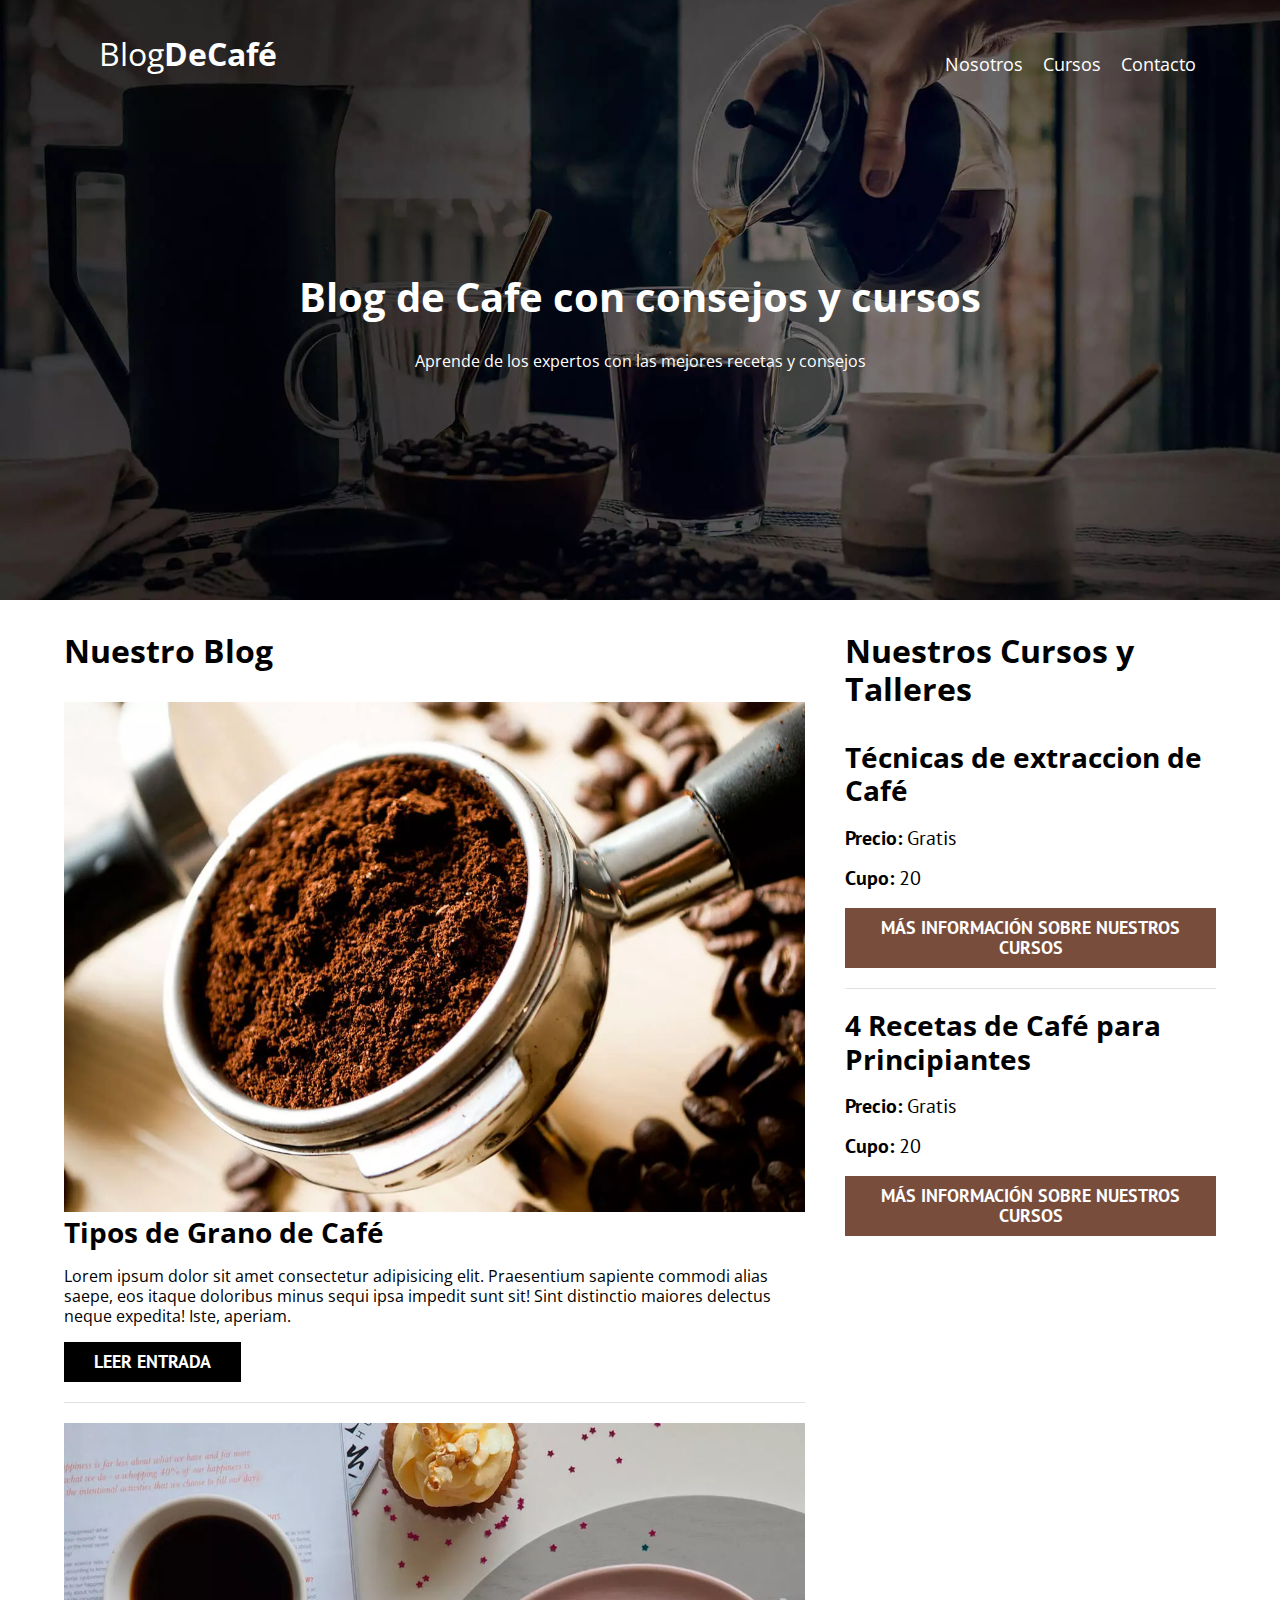
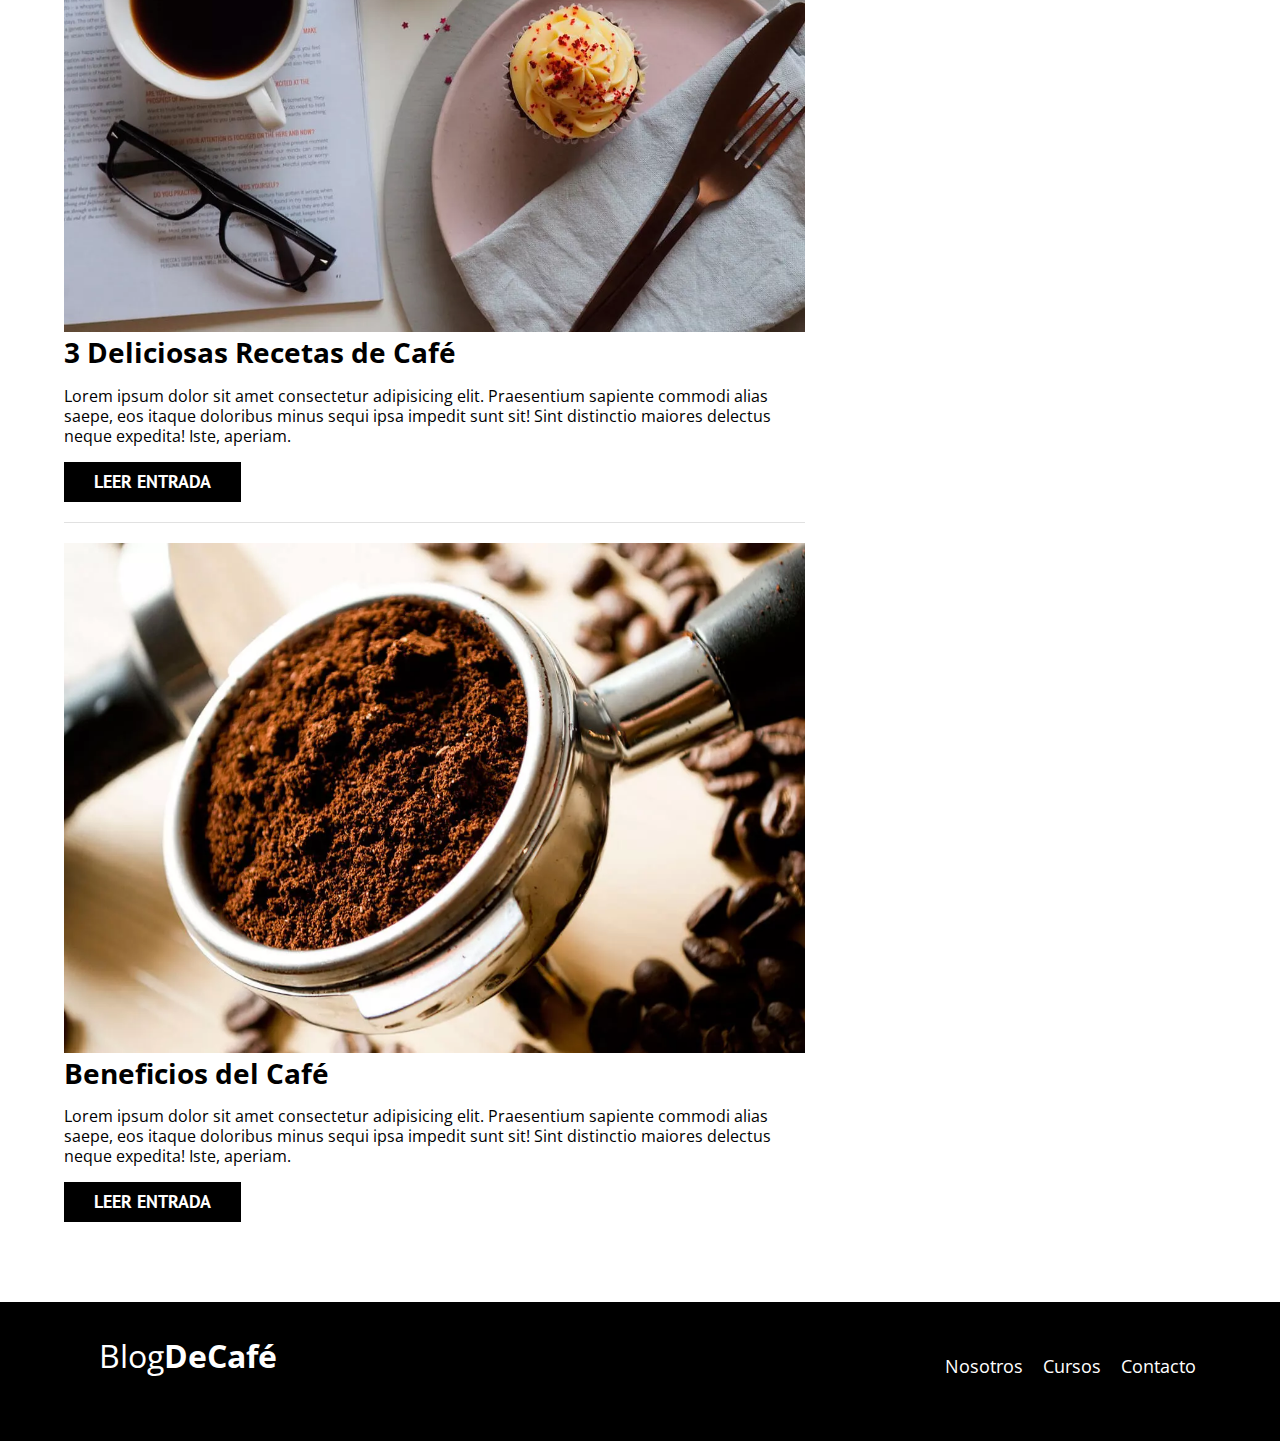
<file: index.html>
<!DOCTYPE html>
<html lang="en">

<head>
    <meta charset="UTF-8">
    <meta name="viewport" content="width=device-width, initial-scale=1.0">
    <meta name="description" content="Páginas web Blog de Café">
    <title>BlogdeCafe</title>
    <!-- Prefetch -->
    <link rel="Prefetch" href="nosotros.html" as="document">
    
    <!-- Preload -->
    <link rel="preload" href="css/style.css" as="stylesheet">
    <link rel="stylesheet" href="css/style.css">

    <link rel="preload" href="https://fonts.googleapis.com/css2?family=Open+Sans&family=PT+Sans:wght@400;700&display=swap"  crossorigin="crossorigin" as="font">
    <link href="https://fonts.googleapis.com/css2?family=Open+Sans&family=PT+Sans:wght@400;700&display=swap" rel="stylesheet">

    <link rel="preload" href="css/normalize.css" as="stylesheet">
    <link rel="stylesheet" href="css/normalize.css">

</head>

<body>

    <header class="header">
         <div class="contenedor">
            <div class="barra">
                  <a  class="logo" href="index.html">
                      <h1 class="logo__nombre no-margin centrar-texto">Blog<span class="logo__bold">DeCafé</span></h1>
                  </a>
                  <nav class="navegacion">
                    <a href="nosotros.html" class="navegacion__enlace">Nosotros</a>
                    <a href="cursos.html" class="navegacion__enlace">Cursos</a>
                    <a href="contacto.html" class="navegacion__enlace">Contacto</a>
                  </nav>
             </div>
         </div>



        <div class="header_texto">
            <h2 class="no-margin h2__banner">Blog de Cafe con consejos y cursos</h2>
            <p class="no-margin p__banner">Aprende de los expertos con las mejores recetas y consejos</p>
        </div>
    </header>

    <div class="contenedor contenido-principal">
        <main class="blog">
          <h3>Nuestro Blog</h3>

          <article class="entrada">
             <div class="entrada__imagen">
               <picture>
                  <source loading="lazy"  srcset="img/blog1.webp" type="image/webp">
                  <img loading="lazy" src="img/blog1.jpg" alt="imagenblog1">
               </picture>
             </div>
             <div class="entrada__contenido">
                <h4 class="no-margin">Tipos de Grano de Café</h4>
                <p>Lorem ipsum dolor sit amet consectetur adipisicing elit. Praesentium sapiente commodi alias saepe, eos itaque doloribus minus sequi ipsa impedit sunt sit! Sint distinctio maiores delectus neque expedita! Iste, aperiam.</p>
                <a href="entrada.html" class="boton boton--primario">Leer Entrada</a>
             </div>
          </article>

          <article class="entrada">
            <div class="entrada__imagen">
               <picture>
                  <source loading="lazy"  srcset="img/blog2.webp" type="image/webp">
                  <img loading="lazy" src="img/blog2.jpg" alt="imagenblog2">
               </picture>
               
            </div>
            <div class="entrada__contenido">
               <h4 class="no-margin">3 Deliciosas Recetas de Café</h4>
               <p>Lorem ipsum dolor sit amet consectetur adipisicing elit. Praesentium sapiente commodi alias saepe, eos itaque doloribus minus sequi ipsa impedit sunt sit! Sint distinctio maiores delectus neque expedita! Iste, aperiam.</p>
               <a href="entrada.html" class="boton boton--primario">Leer Entrada</a>
            </div>
         </article>

         <article class="entrada">
            <div class="entrada__imagen">
               <picture>
                  <source loading="lazy"  srcset="img/blog1.webp" type="image/webp">
                  <img loading="lazy" src="img/blog3.jpg" alt="imagenblog3"> 
               </picture>
            </div>
            <div class="entrada__contenido">
               <h4 class="no-margin">Beneficios del Café</h4>
               <p>Lorem ipsum dolor sit amet consectetur adipisicing elit. Praesentium sapiente commodi alias saepe, eos itaque doloribus minus sequi ipsa impedit sunt sit! Sint distinctio maiores delectus neque expedita! Iste, aperiam.</p>
               <a href="entrada.html" class="boton boton--primario">Leer Entrada</a>
            </div>
         </article>
        </main>
        <aside class="sidebar">
           <h3>Nuestros Cursos y Talleres</h3>

             <ul class="cursos no-padding">
                <li class="widget-curso">
                    <h4 class="no-margin">Técnicas de extraccion de Café</h4>
                    <p class="widget-curso__label">Precio:
                     <span class="widget-curso__info">Gratis</span>
                    </p>
                    <p class="widget-curso__label">Cupo:
                     <span class="widget-curso__info">20</span>
                    </p>
                    <a href="entrada.html" class="boton boton--secundario">Más información sobre nuestros cursos</a>
                </li>
                <li class="widget-curso">
                  <h4 class="no-margin">4 Recetas de Café para Principiantes</h4>
                  <p class="widget-curso__label">Precio:
                   <span class="widget-curso__info">Gratis</span>
                  </p>
                  <p class="widget-curso__label">Cupo:
                   <span class="widget-curso__info">20</span>
                  </p>
                  <a href="entrada.html" class="boton boton--secundario">Más información sobre nuestros cursos</a>
             </ul>
        </aside>
    </div>

    <footer class="footer">
       <div class="contenedor">
         <div class="barra">
            <a  class="logo" href="index.html">
                <h1 class="logo__nombre no-margin centrar-texto">Blog<span class="logo__bold">DeCafé</span></h1>
            </a>
            <nav class="navegacion">
              <a href="nosotros.html" class="navegacion__enlace">Nosotros</a>
              <a href="cursos.html" class="navegacion__enlace">Cursos</a>
              <a href="contacto.html" class="navegacion__enlace">Contacto</a>
            </nav>
        </div>
       </div>
    </footer>
    <script src="js/modernize.js"></script>
</body>

</html>
</file>
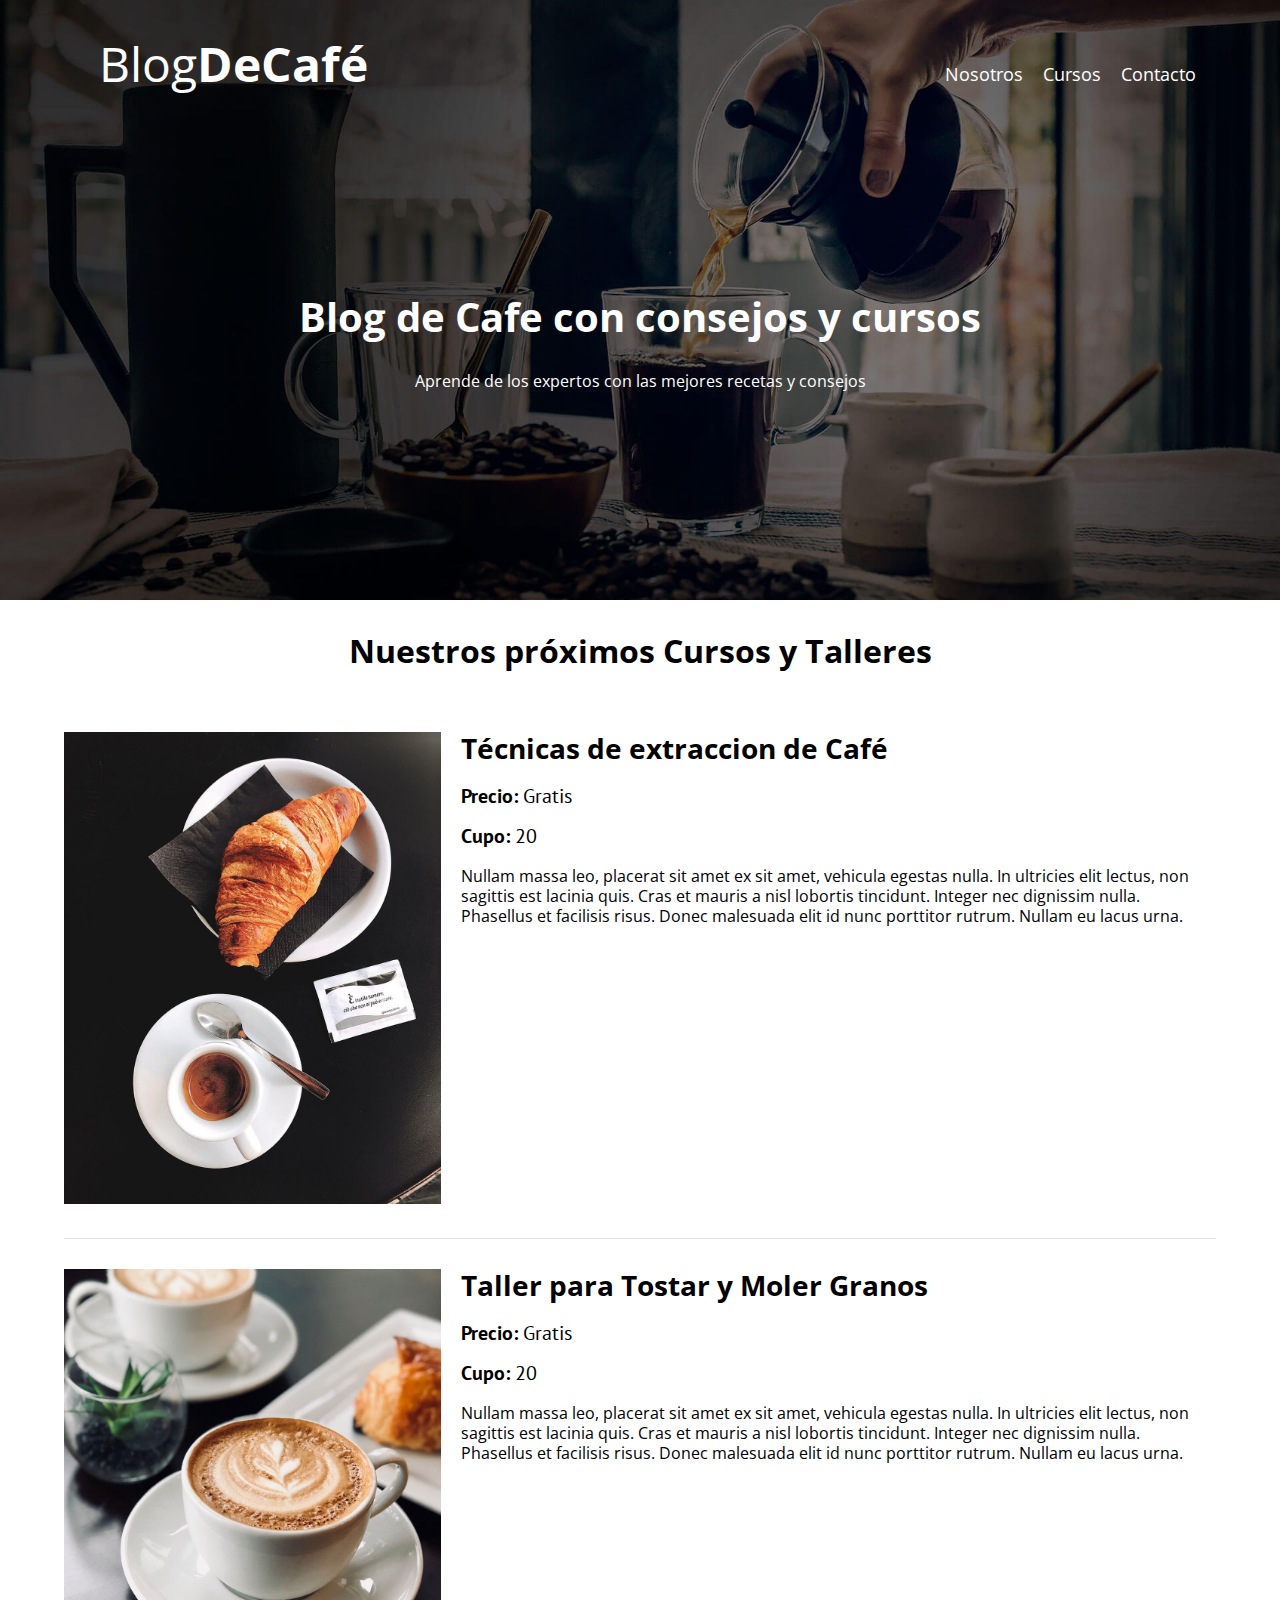
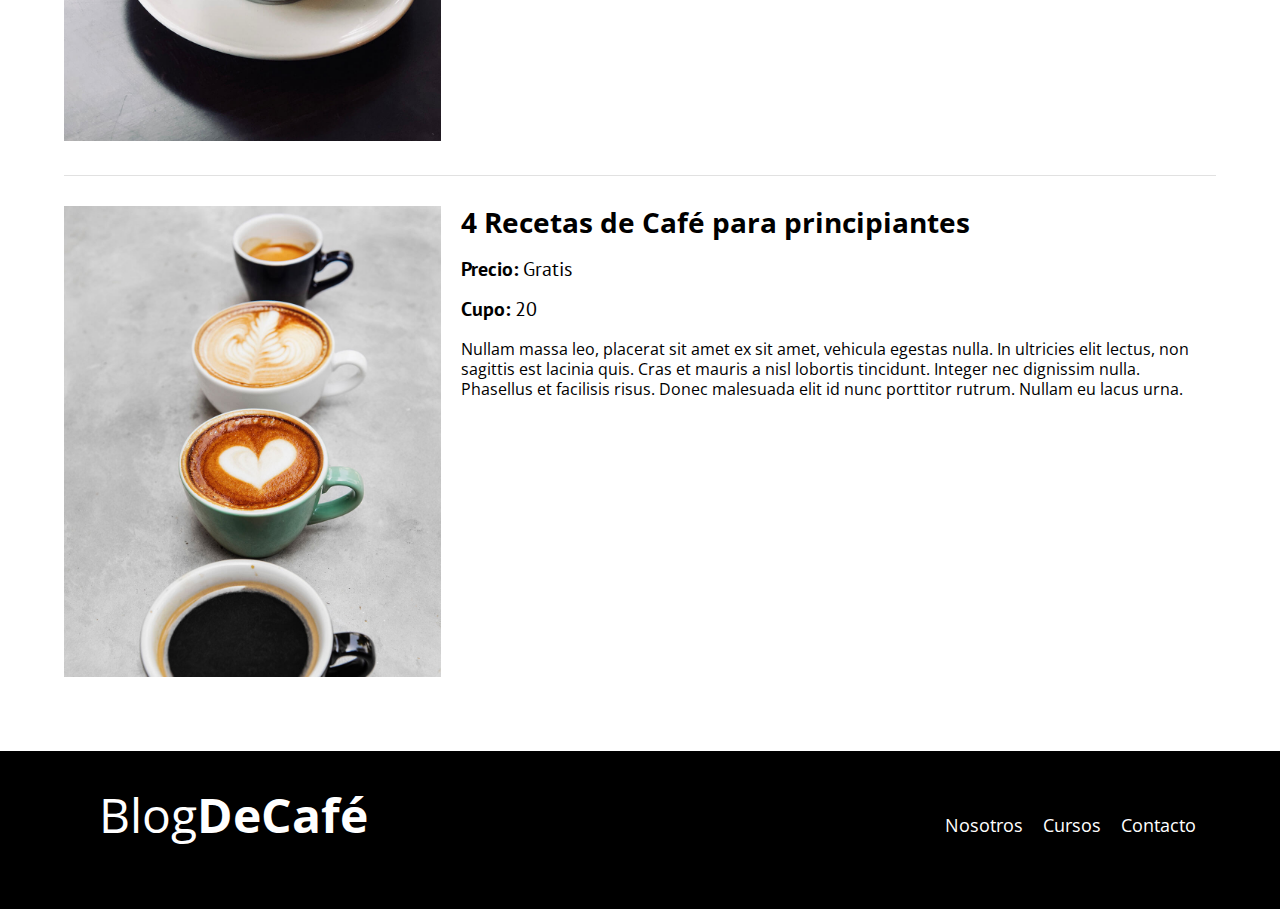
<file: cursos.html>
<!DOCTYPE html>
<html lang="en">

<head>
    <meta charset="UTF-8">
    <meta name="viewport" content="width=device-width, initial-scale=1.0">
    <link rel="stylesheet" href="css/normalize.css">
    <link rel="stylesheet" href="css/style.css">
    <link rel="preload" href="https://fonts.googleapis.com/css2?family=Open+Sans&family=PT+Sans:wght@400;700&display=swap"  crossorigin="crossorigin" as="font">
    <link href="https://fonts.googleapis.com/css2?family=Open+Sans&family=PT+Sans:wght@400;700&display=swap" rel="stylesheet">
    <title>BlogdeCafe</title>
</head>

<body>

    <header class="header">
         <div class="contenedor">
            <div class="barra">
                  <a  class="logo" href="index.html">
                      <h1 class="logo__nombre no-margin centrar-texto">Blog<span class="logo__bold">DeCafé</span></h1>
                  </a>
                  <nav class="navegacion">
                    <a href="nosotros.html" class="navegacion__enlace">Nosotros</a>
                    <a href="cursos.html" class="navegacion__enlace">Cursos</a>
                    <a href="contacto.html" class="navegacion__enlace">Contacto</a>
                  </nav>
             </div>
         </div>



        <div class="header_texto">
            <h2 class="no-margin h2__banner">Blog de Cafe con consejos y cursos</h2>
            <p class="no-margin p__banner">Aprende de los expertos con las mejores recetas y consejos</p>
        </div>
    </header>

    <main class="contenedor">
        <h3 class="centrar-texto">Nuestros próximos Cursos y Talleres</h3>

        <div class="curso">
            <div class="curso-imagen">
                <img src="img/curso1.jpg" alt="curso 1">
            </div>
            <div class="curso_informacion">
                <h4 class="no-margin">Técnicas de extraccion de Café</h4>
                <p class="widget-curso__label">Precio:
                <span class="widget-curso__info">Gratis</span>
                </p>
                <p class="widget-curso__label">Cupo:
                <span class="widget-curso__info">20</span>
                </p>
                <p class="curso__descripcion">
                    Nullam massa leo, placerat sit amet ex sit amet, vehicula egestas nulla. In ultricies elit lectus, non sagittis est lacinia quis. Cras et mauris a nisl lobortis tincidunt. Integer nec dignissim nulla. Phasellus et facilisis risus. Donec malesuada elit id nunc porttitor rutrum. Nullam eu lacus urna.
                </p>
            </div> <!--Curso Informacion-->
            
        </div><!--Curso-->

        <div class="curso">
            <div class="curso-imagen">
                <img src="img/curso2.jpg" alt="curso 1">
            </div>
            <div class="curso_informacion">
                <h4 class="no-margin">Taller para Tostar y Moler Granos</h4>
                <p class="widget-curso__label">Precio:
                <span class="widget-curso__info">Gratis</span>
                </p>
                <p class="widget-curso__label">Cupo:
                <span class="widget-curso__info">20</span>
                </p>
                <p class="curso__descripcion">
                    Nullam massa leo, placerat sit amet ex sit amet, vehicula egestas nulla. In ultricies elit lectus, non sagittis est lacinia quis. Cras et mauris a nisl lobortis tincidunt. Integer nec dignissim nulla. Phasellus et facilisis risus. Donec malesuada elit id nunc porttitor rutrum. Nullam eu lacus urna.
                </p>
            </div> <!--Curso Informacion-->
            
        </div><!--Curso-->

        <div class="curso">
            <div class="curso-imagen">
                <img src="img/curso3.jpg" alt="curso 1">
            </div>
            <div class="curso_informacion">
                <h4 class="no-margin">4 Recetas de Café para principiantes</h4>
                <p class="widget-curso__label">Precio:
                <span class="widget-curso__info">Gratis</span>
                </p>
                <p class="widget-curso__label">Cupo:
                <span class="widget-curso__info">20</span>
                </p>
                <p class="curso__descripcion">
                    Nullam massa leo, placerat sit amet ex sit amet, vehicula egestas nulla. In ultricies elit lectus, non sagittis est lacinia quis. Cras et mauris a nisl lobortis tincidunt. Integer nec dignissim nulla. Phasellus et facilisis risus. Donec malesuada elit id nunc porttitor rutrum. Nullam eu lacus urna.
                </p>
            </div> <!--Curso Informacion-->
            
        </div><!--Curso-->
    </main>

    <footer class="footer">
       <div class="contenedor">
         <div class="barra">
            <a  class="logo" href="index.html">
                <h1 class="logo__nombre no-margin centrar-texto">Blog<span class="logo__bold">DeCafé</span></h1>
            </a>
            <nav class="navegacion">
              <a href="nosotros.html" class="navegacion__enlace">Nosotros</a>
              <a href="cursos.html" class="navegacion__enlace">Cursos</a>
              <a href="contacto.html" class="navegacion__enlace">Contacto</a>
            </nav>
        </div>
       </div>
    </footer>
</body>

</html>
</file>
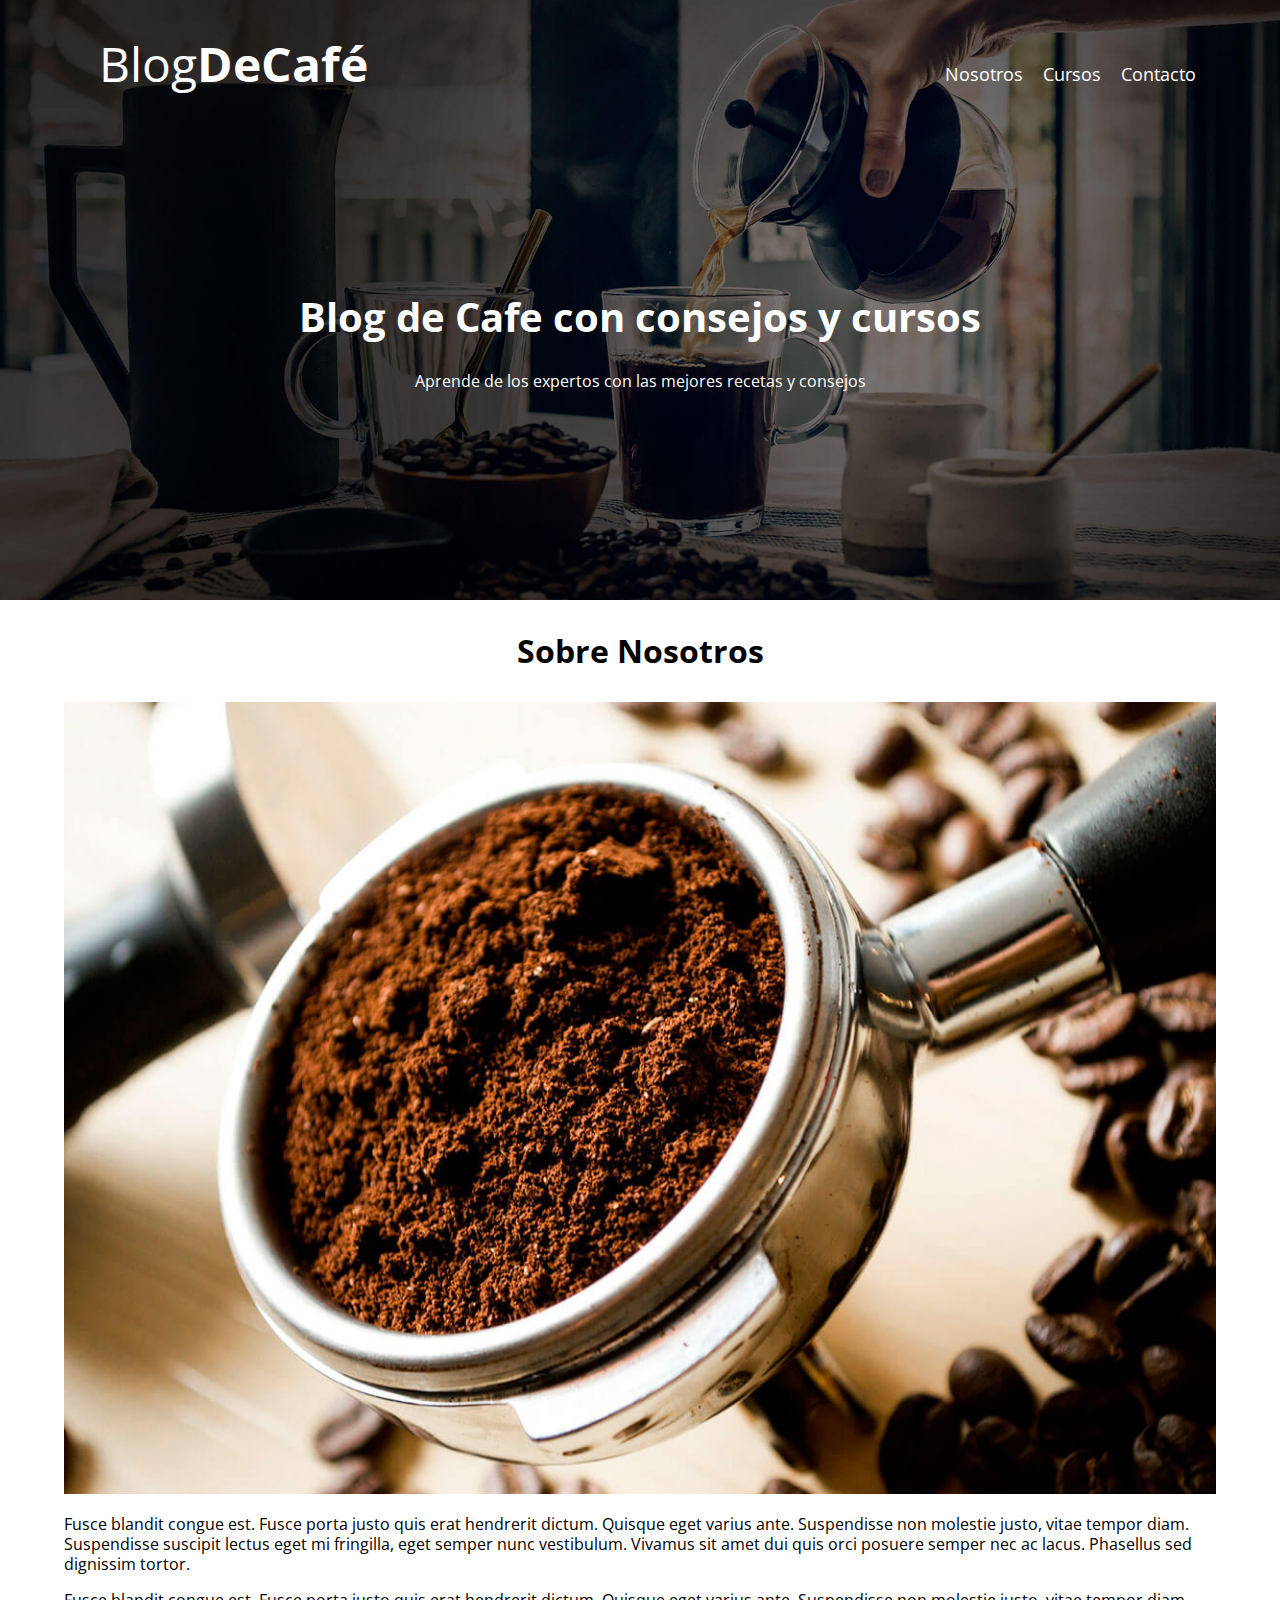
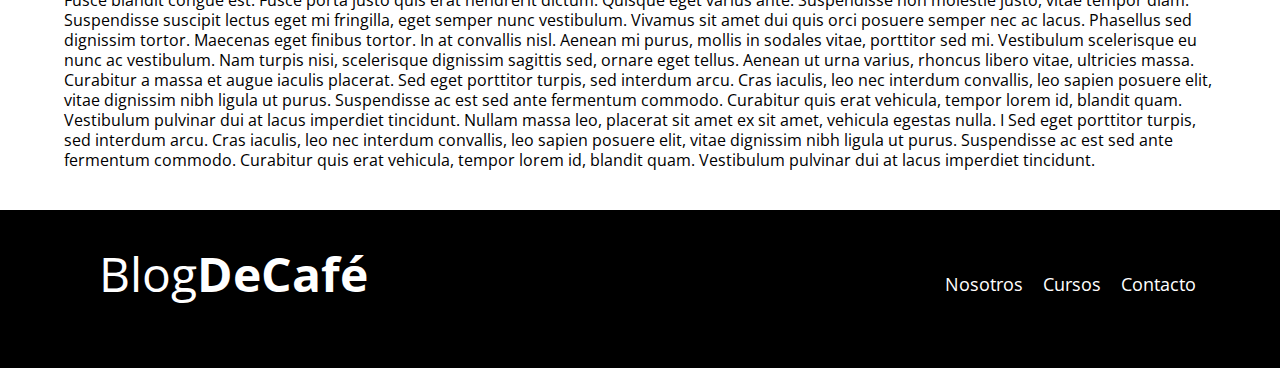
<file: entrada.html>
<!DOCTYPE html>
<html lang="en">

<head>
    <meta charset="UTF-8">
    <meta name="viewport" content="width=device-width, initial-scale=1.0">
    <link rel="stylesheet" href="css/normalize.css">
    <link rel="stylesheet" href="css/style.css">
    <link rel="preload" href="https://fonts.googleapis.com/css2?family=Open+Sans&family=PT+Sans:wght@400;700&display=swap"  crossorigin="crossorigin" as="font">
    <link href="https://fonts.googleapis.com/css2?family=Open+Sans&family=PT+Sans:wght@400;700&display=swap" rel="stylesheet">
    <title>BlogdeCafe</title>
</head>

<body>

    <header class="header">
         <div class="contenedor">
            <div class="barra">
                  <a  class="logo" href="index.html">
                      <h1 class="logo__nombre no-margin centrar-texto">Blog<span class="logo__bold">DeCafé</span></h1>
                  </a>
                  <nav class="navegacion">
                    <a href="nosotros.html" class="navegacion__enlace">Nosotros</a>
                    <a href="cursos.html" class="navegacion__enlace">Cursos</a>
                    <a href="contacto.html" class="navegacion__enlace">Contacto</a>
                  </nav>
             </div>
         </div>



        <div class="header_texto">
            <h2 class="no-margin h2__banner">Blog de Cafe con consejos y cursos</h2>
            <p class="no-margin p__banner">Aprende de los expertos con las mejores recetas y consejos</p>
        </div>
    </header>

    <main class="contenedor">
        <h3 class="centrar-texto">Sobre Nosotros</h3>

         
                <img src="img/blog1.jpg" alt="imagennosotros">
             
                <p> Fusce blandit congue est. Fusce porta justo quis erat hendrerit dictum. Quisque eget varius ante. Suspendisse non molestie justo, vitae tempor diam. Suspendisse suscipit lectus eget mi fringilla, eget semper nunc vestibulum. Vivamus sit amet dui quis orci posuere semper nec ac lacus. Phasellus sed dignissim tortor. </p>

                <p>Fusce blandit congue est. Fusce porta justo quis erat hendrerit dictum. Quisque eget varius ante. Suspendisse non molestie justo, vitae tempor diam. Suspendisse suscipit lectus eget mi fringilla, eget semper nunc vestibulum. Vivamus sit amet dui quis orci posuere semper nec ac lacus. Phasellus sed dignissim tortor. Maecenas eget finibus tortor. In at convallis nisl. Aenean mi purus, mollis in sodales vitae, porttitor sed mi. Vestibulum scelerisque eu nunc ac vestibulum. Nam turpis nisi, scelerisque dignissim sagittis sed, ornare eget tellus. Aenean ut urna varius, rhoncus libero vitae, ultricies massa. Curabitur a massa et augue iaculis placerat.

                    Sed eget porttitor turpis, sed interdum arcu. Cras iaculis, leo nec interdum convallis, leo sapien posuere elit, vitae dignissim nibh ligula ut purus. Suspendisse ac est sed ante fermentum commodo. Curabitur quis erat vehicula, tempor lorem id, blandit quam. Vestibulum pulvinar dui at lacus imperdiet tincidunt. Nullam massa leo, placerat sit amet ex sit amet, vehicula egestas nulla. I
                    Sed eget porttitor turpis, sed interdum arcu. Cras iaculis, leo nec interdum convallis, leo sapien posuere elit, vitae dignissim nibh ligula ut purus. Suspendisse ac est sed ante fermentum commodo. Curabitur quis erat vehicula, tempor lorem id, blandit quam. Vestibulum pulvinar dui at lacus imperdiet tincidunt. </p>
             
         
    </main>

    <footer class="footer">
       <div class="contenedor">
         <div class="barra">
            <a  class="logo" href="index.html">
                <h1 class="logo__nombre no-margin centrar-texto">Blog<span class="logo__bold">DeCafé</span></h1>
            </a>
            <nav class="navegacion">
              <a href="nosotros.html" class="navegacion__enlace">Nosotros</a>
              <a href="cursos.html" class="navegacion__enlace">Cursos</a>
              <a href="contacto.html" class="navegacion__enlace">Contacto</a>
            </nav>
        </div>
       </div>
    </footer>
</body>

</html>
</file>
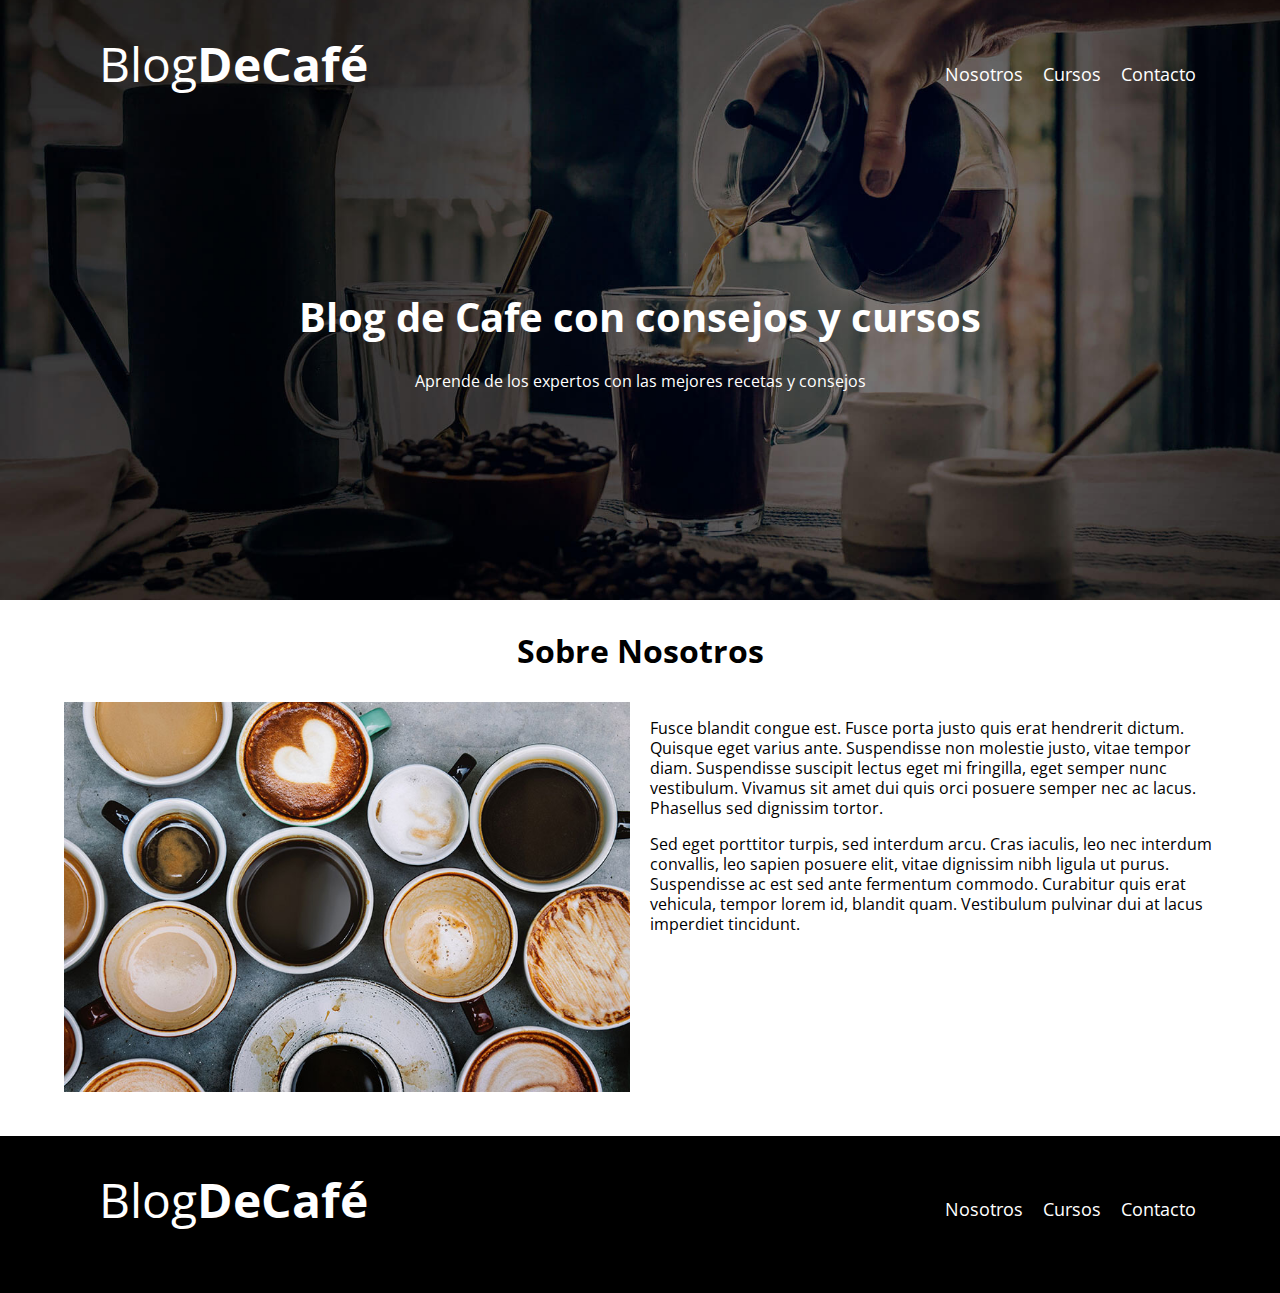
<file: nosotros.html>
<!DOCTYPE html>
<html lang="en">

<head>
    <meta charset="UTF-8">
    <meta name="viewport" content="width=device-width, initial-scale=1.0">
    <link rel="stylesheet" href="css/normalize.css">
    <link rel="stylesheet" href="css/style.css">
    <link rel="preload" href="https://fonts.googleapis.com/css2?family=Open+Sans&family=PT+Sans:wght@400;700&display=swap"  crossorigin="crossorigin" as="font">
    <link href="https://fonts.googleapis.com/css2?family=Open+Sans&family=PT+Sans:wght@400;700&display=swap" rel="stylesheet">
    <title>BlogdeCafe</title>
</head>

<body>

    <header class="header">
         <div class="contenedor">
            <div class="barra">
                  <a  class="logo" href="index.html">
                      <h1 class="logo__nombre no-margin centrar-texto">Blog<span class="logo__bold">DeCafé</span></h1>
                  </a>
                  <nav class="navegacion">
                    <a href="nosotros.html" class="navegacion__enlace">Nosotros</a>
                    <a href="cursos.html" class="navegacion__enlace">Cursos</a>
                    <a href="contacto.html" class="navegacion__enlace">Contacto</a>
                  </nav>
             </div>
         </div>



        <div class="header_texto">
            <h2 class="no-margin h2__banner">Blog de Cafe con consejos y cursos</h2>
            <p class="no-margin p__banner">Aprende de los expertos con las mejores recetas y consejos</p>
        </div>
    </header>

    <main class="contenedor">
        <h3 class="centrar-texto">Sobre Nosotros</h3>

         <div class="sobre-nosotros">
             <div class="sobre-nosotros__imagen">
                <img src="img/nosotros.jpg" alt="imagennosotros">
             </div>
             <div class="sobre-nosotros__texto">
                <p> Fusce blandit congue est. Fusce porta justo quis erat hendrerit dictum. Quisque eget varius ante. Suspendisse non molestie justo, vitae tempor diam. Suspendisse suscipit lectus eget mi fringilla, eget semper nunc vestibulum. Vivamus sit amet dui quis orci posuere semper nec ac lacus. Phasellus sed dignissim tortor. </p>

                <p>Sed eget porttitor turpis, sed interdum arcu. Cras iaculis, leo nec interdum convallis, leo sapien posuere elit, vitae dignissim nibh ligula ut purus. Suspendisse ac est sed ante fermentum commodo. Curabitur quis erat vehicula, tempor lorem id, blandit quam. Vestibulum pulvinar dui at lacus imperdiet tincidunt. </p>
             </div>
         </div>
    </main>

    <footer class="footer">
       <div class="contenedor">
         <div class="barra">
            <a  class="logo" href="index.html">
                <h1 class="logo__nombre no-margin centrar-texto">Blog<span class="logo__bold">DeCafé</span></h1>
            </a>
            <nav class="navegacion">
              <a href="nosotros.html" class="navegacion__enlace">Nosotros</a>
              <a href="cursos.html" class="navegacion__enlace">Cursos</a>
              <a href="contacto.html" class="navegacion__enlace">Contacto</a>
            </nav>
        </div>
       </div>
    </footer>
</body>

</html>
</file>
<file: css/style.css>
:root {
  --FuenteHeading: 'PT Sans', san-serif;
  --FuenteParrafos: 'Open Sans', san-serif;

  --primario: #784D3C;
  --gris: #e1e1e1;
  --blanco: #FFFFFF;
  --negro: #000000;

}

html {
  box-sizing: border-box;
  font-size: 62.5%;
}

*,
*:before,
*:after {
  box-sizing: inherit;
}

body {
  font-family: var(--FuenteParrafos);
  font-size: 1.6rem;
  line-height: 2rem;
}

/* Globales */
.contenedor {
  width: min(90%, 120rem);
  margin: 0 auto;
}
a {
  text-decoration: none;
}

h1,h2,h3,h4 {
  font-family: var(--fuenteHeading);
  line-height: 1.2;
}
h1 {
  font-size: 4.8rem;
}
h2 {

  font-size: 4rem;
}
h3 {
  font-size: 3.2rem;
}
h4 {
  font-size: 2.8rem;
}
img {
  width: 100%;
}

/* Utilidades */
.no-margin {
  margin: 0;
}

.no-padding {
  padding: 0;
}

.centrar-texto {
  text-align: center;
}

/* Header */
.webp .header{
  background-image: url(../img/banner.webp);
}
.no-webp .header{
  background-image: url(../img/banner.jpg);  
}
.header {
  background-image: url(../img/banner.jpg);
  height: 60rem;
  background-size: cover;
  background-repeat: no-repeat;
  background-position: center center;
}

.header_texto {
  text-align: center;
  color: var(--blanco);
  margin-top: 5rem;
}
.h2__banner,.p__banner{
  padding: 1.5rem;
}
@media (min-width: 768px) {
    .header_texto{
      margin-top: 15rem;
    }
}

@media (min-width: 768px) {
  .barra{
   display: flex;
   justify-content: space-between;
   align-items: center;
  } 
}
.barra{
  padding: 2rem;
}
.logo{
 color: var(--blanco);
 margin: 1.5rem;
}
.logo__nombre{
font-weight: 400;
}
.logo__bold{
  font-weight: 700;
}
.navegacion__enlace{
  display: block;
  text-align: center;
  font-size: 1.8rem;
  color: var(--blanco);
  margin-top: 2rem;
}
@media (min-width: 768px) {
    .navegacion{
      display: flex;
      gap:2rem;
    }
}
/* Blog y Aside */
@media (min-width: 768px) {
    .contenido-principal{
      display: grid;
      grid-template-columns: 2fr 1fr;
      column-gap: 4rem;
    }
}
.entrada{
  border-bottom: 1px solid var(--gris);
  margin-bottom: 2rem;
}
.entrada:last-of-type{
  border: 0;
  margin-bottom: none;
}
.boton{
  display: block;
  font-family: var(--FuenteHeading);
  color: var(--blanco);
  text-align: center;
  padding: 1rem 3rem;
  font-size: 1.8rem;
  text-transform: uppercase;
  font-weight: 700;
  margin-bottom: 2rem;
  border: none;
}
@media (min-width: 768px) {
  .boton{
    display: inline-block;
  }
    
}
.boton:hover{
  cursor: pointer;
}
.boton--primario{
background-color: var(--negro);
}
.boton--secundario{
  background-color: var(--primario);
}
.cursos{
  list-style: none;
}
.widget-curso{
  border-bottom: 1px solid var(--gris);
  margin-bottom: 2rem;
}
.widget-curso:last-of-type{
  border: none;
  margin-bottom: 0;
}
.widget-curso__label{
  font-family: var(--FuenteHeading);
 font-weight: bold;
}
.widget-curso__info{
 font-weight: normal;
}
.widget-curso__label,
.widget-curso__info{
 font-size: 2rem;
}
/* Footer */
.footer{
  background-color: var(--negro);
  padding-bottom: 3rem;
  margin-top: 4rem;
}
/* Nosotros */
@media (min-width: 768px) {
    .sobre-nosotros{
      display: grid;
     grid-template-columns: repeat(2,1fr);
     column-gap: 2rem;
    }
}
/* Curso */
.curso{
  padding: 3rem 0;
  border-bottom: 1px solid var(--gris);
}
@media (min-width: 768px) {
    .curso{
      display: grid;
      grid-template-columns: 1fr 2fr;
      column-gap: 2rem;
    }
}
.curso:last-of-type{
  border: none;
}
.curso__label{
  font-family: var(--FuenteHeading);
 font-weight: bold;
}
.curso__info{
 font-weight: normal;
}
.curso__label,
.curso__info{
 font-size: 2rem;
}
/* Contacto */
.contacto-bg{
  background-image: url(../img/contacto.jpg);
  background-repeat: no-repeat;
  height: 40rem;
  background-size: cover;
}
.formulario{
background-color: var(--blanco);
margin: -5rem auto 0 auto;
width: 95%;
padding: 5rem;
}
.campo{
display: flex;
margin-bottom: 2rem;
}
.campo__label{
flex: 0 0 9rem;
text-align: right;
padding-right: 2rem;
}
.campo__field{
flex: 1;
border: 1px solid var(--gris);
}
.campo__field--textarea{
 height: 20rem;
}
/* Pedro */
.spinner {
  display: flex;
  width: 200px;
  height: 200px;
  background: #f5dad8;
  border-radius: 50%;
  overflow: hidden;
  animation: spin 6s linear infinite;
  
}

.img-pedro {
  display: block;
  width: 100%;
  animation: bounce 0.2s linear infinite alternate;
}

@keyframes spin {
  to {
    transform: rotate(-1turn);
  }
}

@keyframes bounce {
  to {
    translate: 0 20px;
  }
}
.contenedor-pedro{
  width: min(90%, 120rem);
  margin: 0 auto;
  display: flex;
  justify-content: center;
  align-items: center;
 
}
</file>
